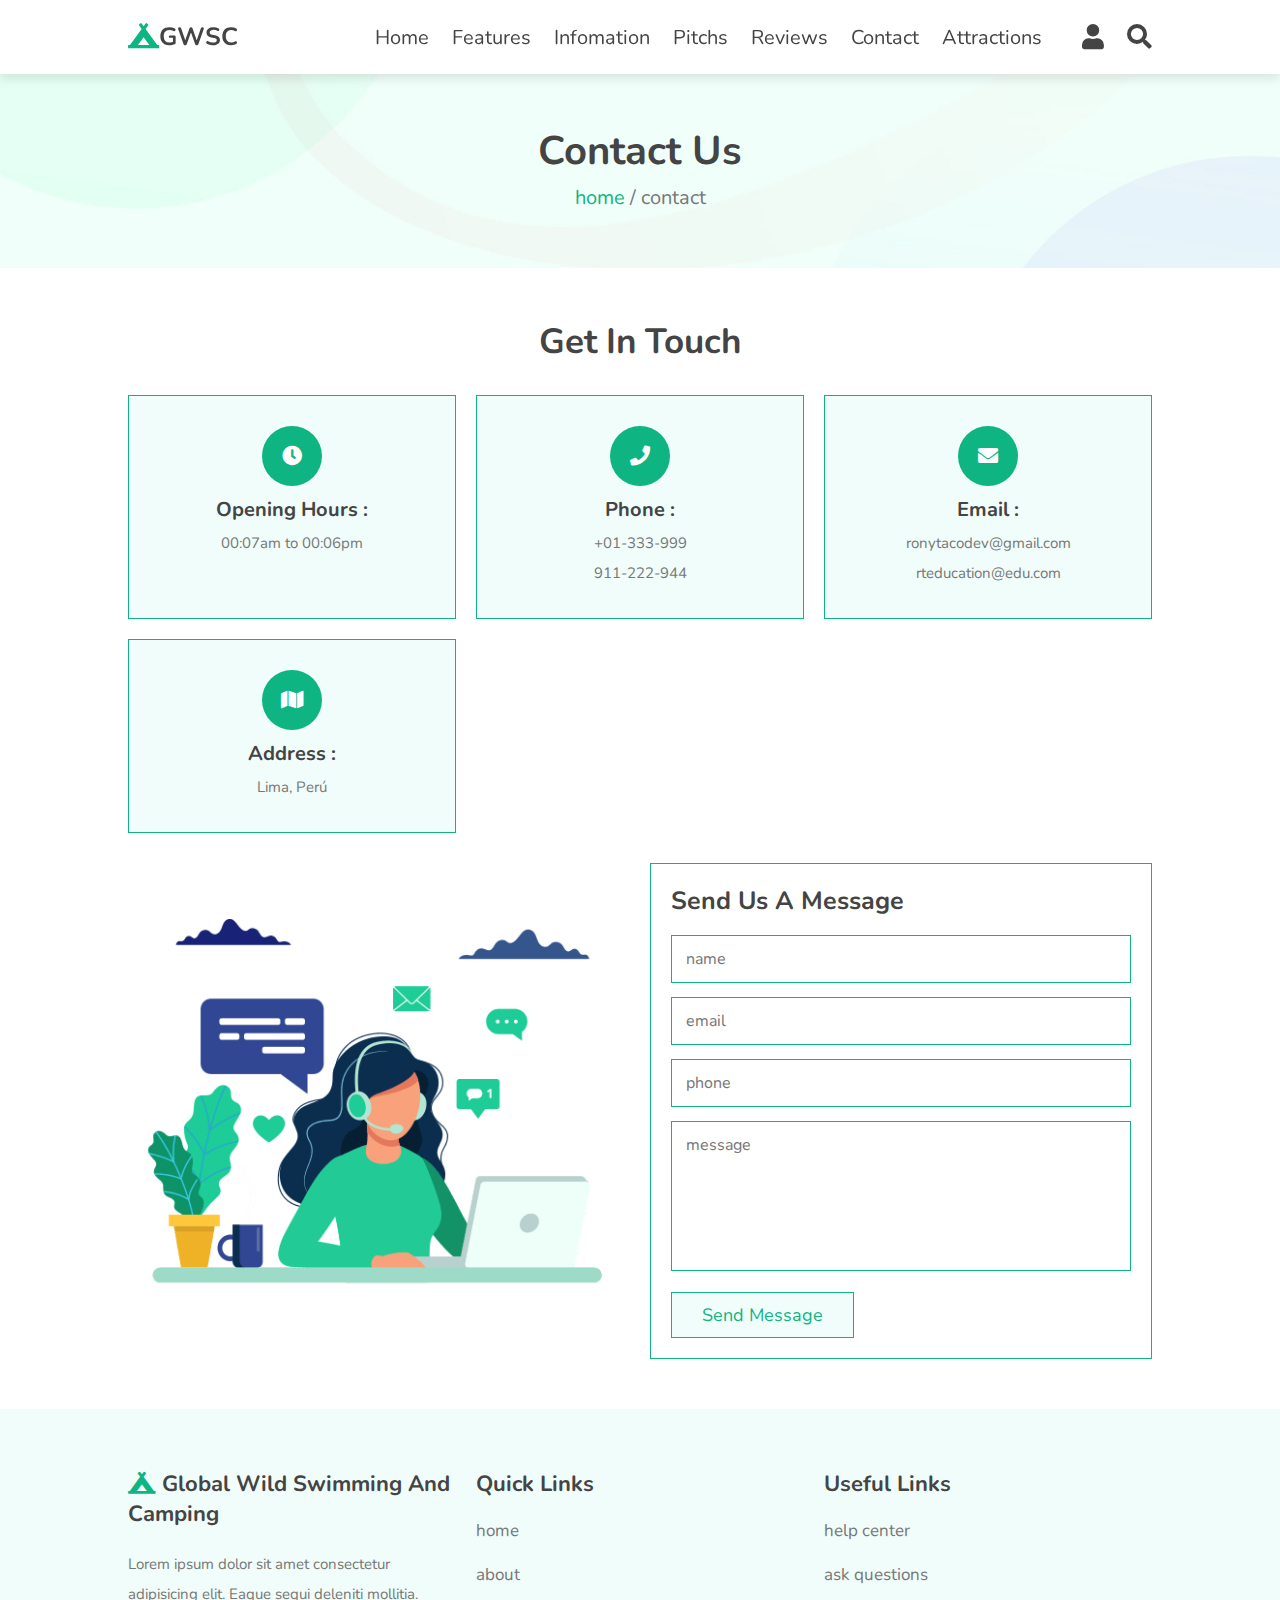
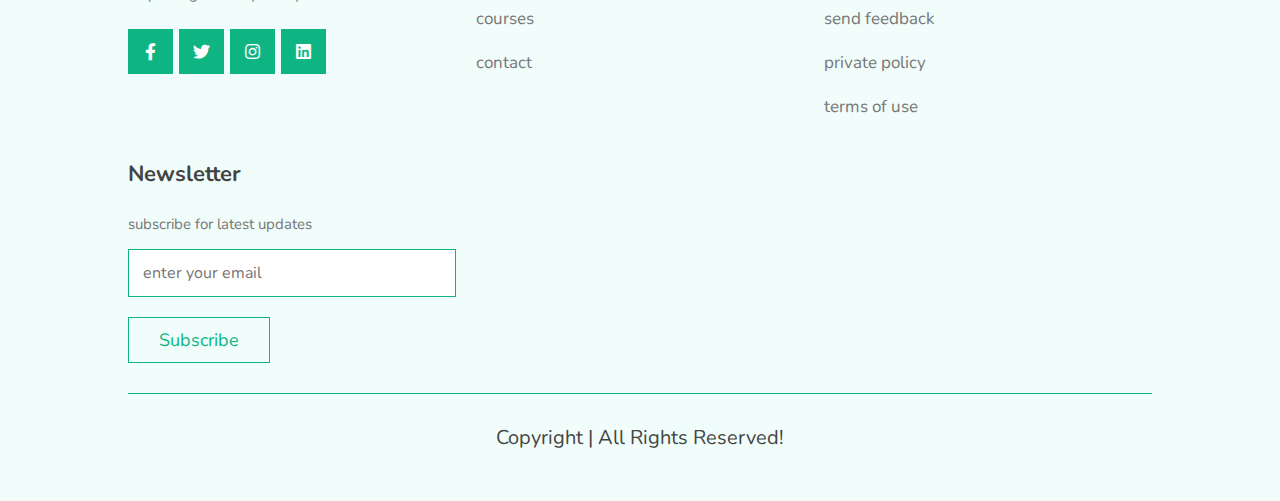
<file: contactus.html>
<!DOCTYPE html>
<html lang="en">

<head>
    <meta charset="UTF-8">
    <meta http-equiv="X-UA-Compatible" content="IE=edge">
    <meta name="viewport" content="width=device-width, initial-scale=1.0">
    <link rel="shortcut icon" href="images/favicon.png" type="image/x-icon">
    <title>GWSC</title>

    <!-- font awesome cdn link -->
    <link rel="stylesheet" href="https://cdnjs.cloudflare.com/ajax/libs/font-awesome/5.15.4/css/all.min.css">

    <!-- swiper css link -->
    <link rel="stylesheet" href="https://cdn.jsdelivr.net/npm/swiper@9/swiper-bundle.min.css" />

    <!-- custom css file link -->
    <link rel="stylesheet" href="css/style.css">
</head>

<body>

    <!-- header section starts -->
    <header class="header">
        <a href="#" class="logo"><i class="fas fa-campground"></i>GWSC</a>
        
        <nav class="navbar">
            <div id="close-navbar" class="fas fa-times"></div>
            <a href="index.html">home</a>
            <a href="features.html">features</a>
            <a href="info.html">infomation</a>
            <a href="pitch.html">pitchs</a>
            <a href="review.html">Reviews</a>
            <a href="contactus.html">contact</a>
            <a href="local.html">Attractions</a>
        </nav>


        <div class="icons">
            <div id="account-btn" class="fas fa-user"></div>
            <div id="search-btn" class="fas fa-search"></div>
            <div id="menu-btn" class="fas fa-bars"></div>
        </div>
        <form action="" class="search-form">
            <input type="search" name="" placeholder="search here..." id="search-box">
            <label for="search-box" class="fas fa-search"></label>
        </form>
    </header>

    <!-- account form section starts -->

    <div class="account-form">

        <div id="close-form" class="fas fa-times"></div>

        <div class="buttons">
            <a href="login.php" class="btn active login-btn">Login</a>
            <a href="register.php" class="btn register-btn">Register</a>
        </div>
    </div>

    <!-- account form section ends -->





<!-- contact section starts -->

<section class="heading-link">
    <h3> contact us</h3>
    <p><a href="home.html">home</a> / contact</p>
</section>

<section id="contact" class="contact">

    <h1 class="heading"> get in touch </h1>

    <div class="icons-container">

        <div class="icons">
            <i class="fas fa-clock"></i>
            <h3>opening hours :</h3>
            <p>00:07am to 00:06pm</p>
        </div>

        <div class="icons">
            <i class="fas fa-phone"></i>
            <h3>phone :</h3>
            <p>+01-333-999</p>
            <p>911-222-944</p>
        </div>

        <div class="icons">
            <i class="fas fa-envelope"></i>
            <h3> email : </h3>
            <p>ronytacodev@gmail.com</p>
            <p>rteducation@edu.com</p>
        </div>

        <div class="icons">
            <i class="fas fa-map"></i>
            <h3>address :</h3>
            <p>Lima, Perú</p>
        </div>

    </div>

    <div class="row">

        <div class="image">
            <img src="images/contact-img.png" alt="">
        </div>

        <form action="">
            <h3>send us a message</h3>
            <input type="text" placeholder="name" class="box">
            <input type="email" placeholder="email" class="box">
            <input type="number" placeholder="phone" class="box">
            <textarea name="" class="box" placeholder="message" id="" cols="30" rows="10"></textarea>
            <input type="submit" value="send message" class="btn">
        </form>

    </div>

</section>

<!-- contact section ends -->

<!-- footer section starts -->

<section class="footer">

    <div class="box-container">

        <div class="box">
            <h3><i class="fas fa-campground"></i> Global Wild Swimming and Camping</h3>
            <p>Lorem ipsum dolor sit amet consectetur adipisicing elit. Eaque sequi deleniti mollitia.</p>
            <div class="share">
                <a href="#" class="fab fa-facebook-f"></a>
                <a href="#" class="fab fa-twitter"></a>
                <a href="#" class="fab fa-instagram"></a>
                <a href="#" class="fab fa-linkedin"></a>
            </div>
        </div>

        <div class="box">
            <h3>quick links</h3>
            <a href="home.html" class="link">home</a>
            <a href="about.html" class="link">about</a>
            <a href="courses.html" class="link">courses</a>
            <a href="contact.html" class="link">contact</a>
        </div>

        <div class="box">
            <h3>useful links</h3>
            <a href="#" class="link">help center</a>
            <a href="#" class="link">ask questions</a>
            <a href="#" class="link">send feedback</a>
            <a href="#" class="link">private policy</a>
            <a href="#" class="link">terms of use</a>
        </div>

        <div class="box">
            <h3>newsletter</h3>
            <p>subscribe for latest updates</p>
            <form action="">
                <input type="email" name="" placeholder="enter your email" id="" class="email">
                <input type="submit" value="subscribe" class="btn">
            </form>
        </div>

    </div>

    <div class="credit"> Copyright | all rights reserved! </div>

</section>
<!-- footer section ends -->

    <!-- swiper js link -->
    <script src="https://cdn.jsdelivr.net/npm/swiper@9/swiper-bundle.min.js"></script>
    <script>

        let searchForm = document.querySelector('.header .search-form');
        let searchBtn = document.querySelector('#search-btn');
        
        // Toggle the search form when the search button is clicked
        searchBtn.addEventListener('click', function () {
            searchForm.classList.toggle('active');
            searchForm.querySelector('input[type="search"]').focus(); // Focus on the search input
        });
        
        // Close the search form when clicking outside of it
        document.addEventListener('click', function (e) {
            if (!searchForm.contains(e.target) && e.target !== searchBtn) {
                searchForm.classList.remove('active');
            }
        });
        
        // Prevent the click event on the search form from propagating to the document
        searchForm.addEventListener('click', function (e) {
            e.stopPropagation();
        });
        
        // Add the 'active' class to the search form when the search input is focused
        searchForm.querySelector('input[type="search"]').addEventListener('focus', function () {
            searchForm.classList.add('active');
        });
        </script>
    <!-- custom js file link -->
    <script src="js/script.js"></script>
</body>

</html>
</file>
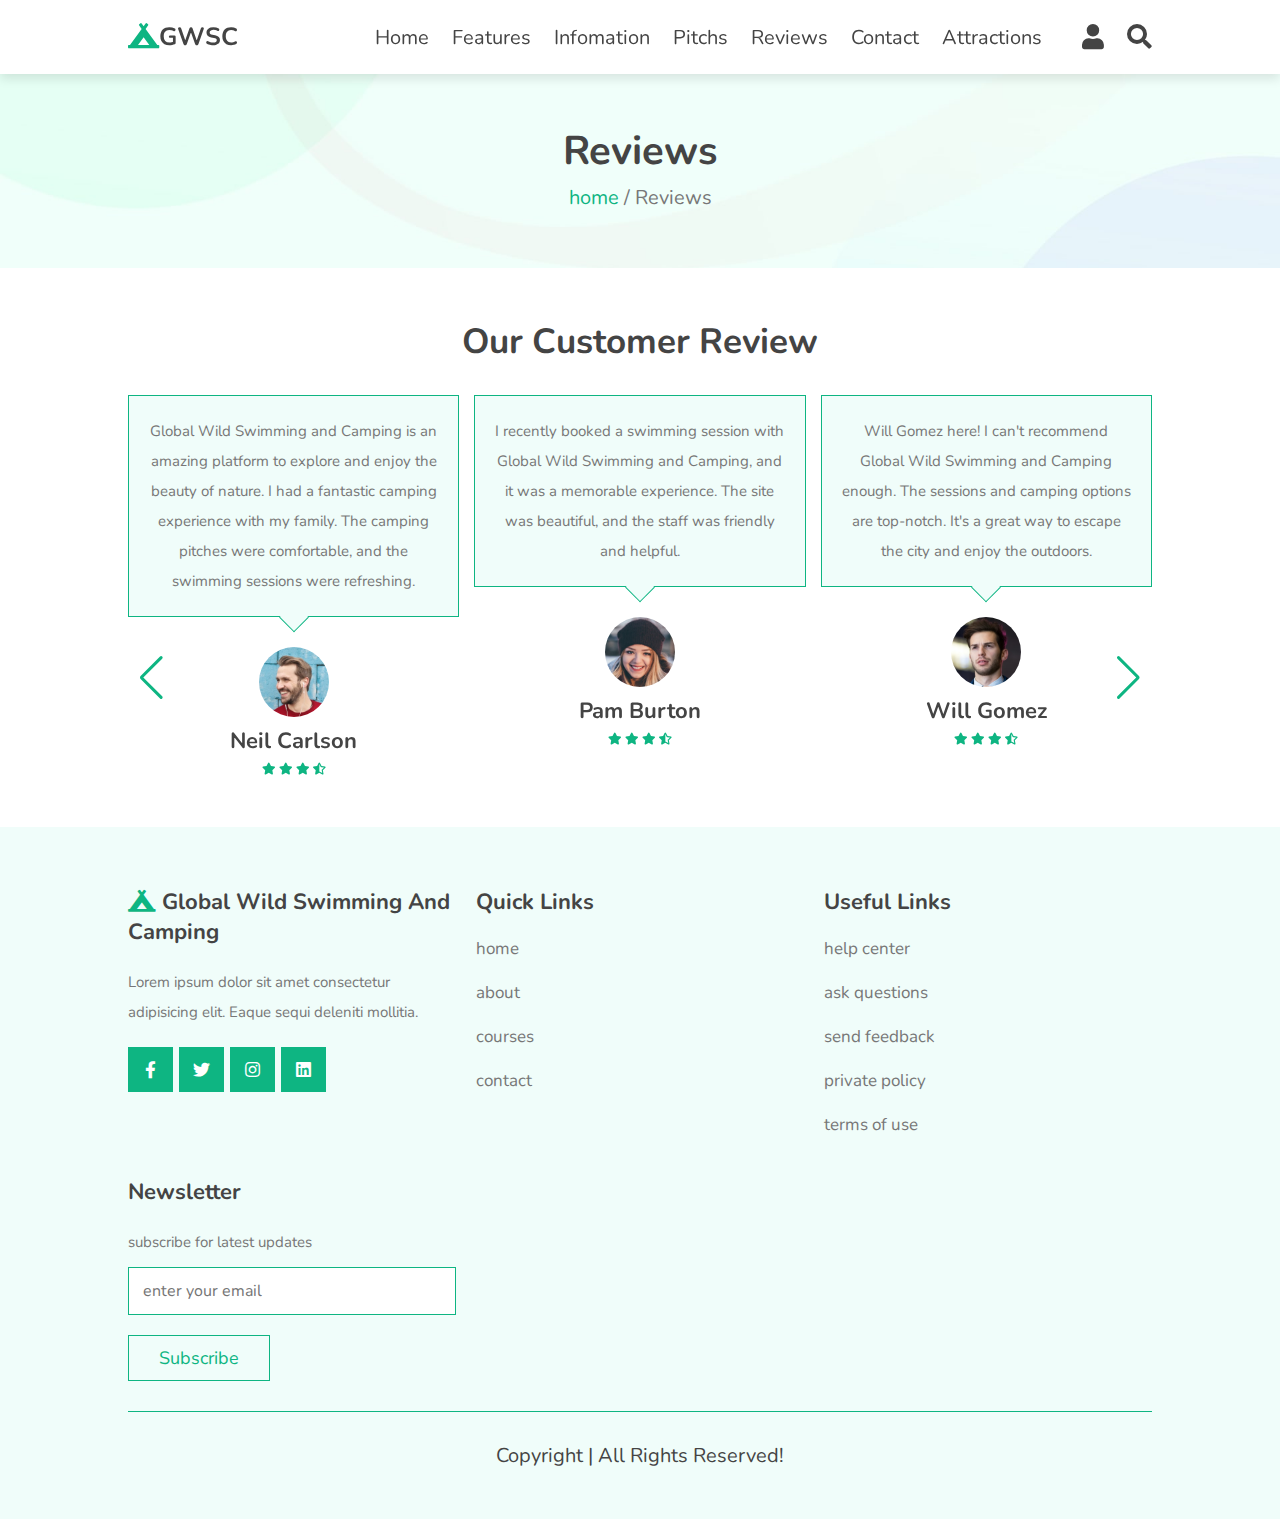
<file: review.html>
<!DOCTYPE html>
<html lang="en">

<head>
    <meta charset="UTF-8">
    <meta http-equiv="X-UA-Compatible" content="IE=edge">
    <meta name="viewport" content="width=device-width, initial-scale=1.0">
    <link rel="shortcut icon" href="images/favicon.png" type="image/x-icon">
    <title>GWSC</title>

    <!-- font awesome cdn link -->
    <link rel="stylesheet" href="https://cdnjs.cloudflare.com/ajax/libs/font-awesome/5.15.4/css/all.min.css">

    <!-- swiper css link -->
    <link rel="stylesheet" href="https://cdn.jsdelivr.net/npm/swiper@9/swiper-bundle.min.css" />

    <!-- custom css file link -->
    <link rel="stylesheet" href="css/style.css">
</head>

<body>

    <!-- header section starts -->
    <header class="header">
        <a href="#" class="logo"><i class="fas fa-campground"></i>GWSC</a>
       
        <nav class="navbar">
            <div id="close-navbar" class="fas fa-times"></div>
            <a href="index.html">home</a>
            <a href="features.html">features</a>
            <a href="info.html">infomation</a>
            <a href="pitch.php">pitchs</a>
            <a href="review.html">Reviews</a>
            <a href="contactus.html">contact</a>
            <a href="local.html">Attractions</a>
        </nav>

        <div class="icons">
            <div id="account-btn" class="fas fa-user"></div>
            <div id="search-btn" class="fas fa-search"></div>
            <div id="menu-btn" class="fas fa-bars"></div>
        </div>
        <form action="" class="search-form">
            <input type="search" name="" placeholder="search here..." id="search-box">
            <label for="search-box" class="fas fa-search"></label>
        </form>
        
   
    </header>

    <!-- account form section starts -->

    <div class="account-form">

        <div id="close-form" class="fas fa-times"></div>

        <div class="buttons">
            <a href="login.php" class="btn active login-btn">Login</a>
            <a href="register.php" class="btn register-btn">Register</a>
        </div>
    </div>

    <!-- account form section ends -->

    <!-- header section ends -->

    <section class="heading-link">
        <h3> Reviews</h3>
        <p><a href="home.html">home</a> / Reviews</p>
    </section>
    <!-- students review section starts -->

 <section class="reviews">

    <h1 class="heading"> our customer review</h1>

    <div class="swiper reviews-slider">

        <div class="swiper-wrapper">

            <div class="swiper-slide slide">
                <p>Global Wild Swimming and Camping is an amazing platform to explore and enjoy the beauty of nature. I had a fantastic camping experience with my family. The camping pitches were comfortable, and the swimming sessions were refreshing.</p>
                
                <img src="images/pic-1.png" alt="">
                <h3>Neil Carlson</h3>
                <div class="stars">
                    <i class="fas fa-star"></i>
                    <i class="fas fa-star"></i>
                    <i class="fas fa-star"></i>
                    <i class="fas fa-star-half-alt"></i>
                </div>
            </div>

            <div class="swiper-slide slide">
                <p>I recently booked a swimming session with Global Wild Swimming and Camping, and it was a memorable experience. The site was beautiful, and the staff was friendly and helpful.</p>
              
                <img src="images/pic-2.png" alt="">
                <h3>Pam Burton</h3>
                <div class="stars">
                    <i class="fas fa-star"></i>
                    <i class="fas fa-star"></i>
                    <i class="fas fa-star"></i>
                    <i class="fas fa-star-half-alt"></i>
                </div>
            </div>

            <div class="swiper-slide slide">
                <p>Will Gomez here! I can't recommend Global Wild Swimming and Camping enough. The sessions and camping options are top-notch. It's a great way to escape the city and enjoy the outdoors.</p>
                 <img src="images/pic-3.png" alt="">
                <h3>Will Gomez</h3>
                <div class="stars">
                    <i class="fas fa-star"></i>
                    <i class="fas fa-star"></i>
                    <i class="fas fa-star"></i>
                    <i class="fas fa-star-half-alt"></i>
                </div>
            </div>

            <div class="swiper-slide slide">
                <p>If you're a nature enthusiast, you'll love Global Wild Swimming and Camping. I had an incredible time camping by the river and swimming in the clear water. Highly recommended!</p>
                <img src="images/pic-4.png" alt="">
                <h3>Sophie Hubert</h3>
                <div class="stars">
                    <i class="fas fa-star"></i>
                    <i class="fas fa-star"></i>
                    <i class="fas fa-star"></i>
                    <i class="fas fa-star-half-alt"></i>
                </div>
            </div>

            <div class="swiper-slide slide">
                <p>Roland Trells here! Global Wild Swimming and Camping offers a unique outdoor experience. I thoroughly enjoyed my time there and will be returning for more adventures.</p>
                 <img src="images/pic-5.png" alt="">
                <h3>Roland Trells</h3>
                <div class="stars">
                    <i class="fas fa-star"></i>
                    <i class="fas fa-star"></i>
                    <i class="fas fa-star"></i>
                    <i class="fas fa-star-half-alt"></i>
                </div>
            </div>

            <div class="swiper-slide slide">
                <p>Jane Kim here! The combination of wild swimming and camping is unbeatable. Global Wild Swimming and Camping offers a perfect escape from the daily grind.</p>
                <img src="images/pic-6.png" alt="">
                <h3>Jane Kim</h3>
                <div class="stars">
                    <i class="fas fa-star"></i>
                    <i class="fas fa-star"></i>
                    <i class="fas fa-star"></i>
                    <i class="fas fa-star-half-alt"></i>
                </div>
            </div>

        </div>

        <div class="swiper-button-next"></div>
        <div class="swiper-button-prev"></div>

    </div>

</section>

<!-- students review section ends -->


    <!-- footer section starts -->

    <section class="footer">

        <div class="box-container">

            <div class="box">
                <h3><i class="fas fa-campground"></i> Global Wild Swimming and Camping</h3>
                <p>Lorem ipsum dolor sit amet consectetur adipisicing elit. Eaque sequi deleniti mollitia.</p>
                <div class="share">
                    <a href="#" class="fab fa-facebook-f"></a>
                    <a href="#" class="fab fa-twitter"></a>
                    <a href="#" class="fab fa-instagram"></a>
                    <a href="#" class="fab fa-linkedin"></a>
                </div>
            </div>

            <div class="box">
                <h3>quick links</h3>
                <a href="home.html" class="link">home</a>
                <a href="about.html" class="link">about</a>
                <a href="courses.html" class="link">courses</a>
                <a href="contact.html" class="link">contact</a>
            </div>

            <div class="box">
                <h3>useful links</h3>
                <a href="#" class="link">help center</a>
                <a href="#" class="link">ask questions</a>
                <a href="#" class="link">send feedback</a>
                <a href="#" class="link">private policy</a>
                <a href="#" class="link">terms of use</a>
            </div>

            <div class="box">
                <h3>newsletter</h3>
                <p>subscribe for latest updates</p>
                <form action="">
                    <input type="email" name="" placeholder="enter your email" id="" class="email">
                    <input type="submit" value="subscribe" class="btn">
                </form>
            </div>

        </div>

        <div class="credit"> Copyright | all rights reserved! </div>

    </section>
    <!-- footer section ends -->

    <!-- swiper js link -->
    <script src="https://cdn.jsdelivr.net/npm/swiper@9/swiper-bundle.min.js"></script>

    <!-- custom js file link -->
    <script src="js/script.js"></script>
    <script>

let searchForm = document.querySelector('.header .search-form');
let searchBtn = document.querySelector('#search-btn');

// Toggle the search form when the search button is clicked
searchBtn.addEventListener('click', function () {
    searchForm.classList.toggle('active');
    searchForm.querySelector('input[type="search"]').focus(); // Focus on the search input
});

// Close the search form when clicking outside of it
document.addEventListener('click', function (e) {
    if (!searchForm.contains(e.target) && e.target !== searchBtn) {
        searchForm.classList.remove('active');
    }
});

// Prevent the click event on the search form from propagating to the document
searchForm.addEventListener('click', function (e) {
    e.stopPropagation();
});

// Add the 'active' class to the search form when the search input is focused
searchForm.querySelector('input[type="search"]').addEventListener('focus', function () {
    searchForm.classList.add('active');
});
</script>

</body>

</html>
</file>
<file: css/style.css>
@import url("https://fonts.googleapis.com/css2?family=Nunito:wght@200;300;400;500;600&display=swap");
* {
  font-family: "Nunito", sans-serif;
  margin: 0;
  padding: 0;
  box-sizing: border-box;
  outline: none;
  border: none;
  text-decoration: none;
  transition: all 0.2s linear;
}

img {
  -webkit-user-select: none;
     -moz-user-select: none;
      -ms-user-select: none;
          user-select: none;
}

html {
  font-size: 62.5%;
  overflow-x: hidden;
}
html::-webkit-scrollbar {
  width: 1rem;
}
html::-webkit-scrollbar-track {
  background: transparent;
}
html::-webkit-scrollbar-thumb {
  background: #0eb582;
}

section {
  padding: 5rem 10%;
}

.heading-link {
  text-align: center;
  background: url(../images/heading-bg.jpg) no-repeat;
  background-size: cover;
  background-position: center;
}
.heading-link h3 {
  font-size: 4rem;
  text-transform: capitalize;
  color: #444;
}
.heading-link p {
  font-size: 2rem;
  line-height: 2;
  color: #777;
}
.heading-link p a {
  color: #0eb582;
}
.heading-link p a:hover {
  text-decoration: underline;
}

.heading {
  text-align: center;
  margin-bottom: 3rem;
  font-size: 3.5rem;
  text-transform: capitalize;
  color: #444;
}

.btn {
  display: inline-block;
  margin-top: 1rem;
  padding: 1rem 3rem;
  font-size: 1.8rem;
  border: 0.1rem solid #0eb582;
  background: #f0fdfa;
  color: #0eb582;
  cursor: pointer;
  text-transform: capitalize;
}
.btn:hover {
  background: #0eb582;
  color: #fff;
}

.header {
  position: -webkit-sticky;
  position: sticky;
  top: 0;
  left: 0;
  right: 0;
  background: #fff;
  box-shadow: 0 0.5rem 1rem rgba(0, 0, 0, 0.1);
  padding: 2rem 10%;
  display: flex;
  align-items: center;
  align-items: center;
  z-index: 1000;
}
.header .logo {
  margin-right: auto;
  font-size: 2.5rem;
  text-transform: capitalize;
  color: #444;
  font-weight: bolder;
}
.header .logo i {
  color: #0eb582;
}
.header .navbar {
  position: relative;
}
.header .navbar #close-navbar {
  position: absolute;
  top: 1.5rem;
  right: 2rem;
  font-size: 4rem;
  cursor: pointer;
  color: #444;
  display: none;
}
.header .navbar #close-navbar:hover {
  transform: rotate(90deg);
}
.header .navbar a {
  margin-right: 2rem;
  font-size: 2rem;
  text-transform: capitalize;
  color: #444;
}
.header .navbar a:hover {
  color: #0eb582;
}
.header .icons div {
  cursor: pointer;
  font-size: 2.5rem;
  color: #444;
  margin-left: 2rem;
}
.header .icons div:hover {
  color: #0eb582;
}
.header #menu-btn {
  display: none;
}

.account-form {
  position: fixed;
  top: 0;
  right: -105%;
  width: 35rem;
  background: #fff;
  display: flex;
  flex-flow: column;
  gap: 2rem;
  justify-content: center;
  height: 100%;
  z-index: 1200;
  padding: 2rem;
  text-align: center;
}
.account-form.active {
  right: 0;
  box-shadow: 0 0 0 100vw rgba(0, 0, 0, 0.6);
}
.account-form #close-form {
  position: absolute;
  top: 1.5rem;
  right: 2.5rem;
  font-size: 4rem;
  cursor: pointer;
  color: #444;
}
.account-form #close-form:hover {
  transform: rotate(90deg);
}
.account-form form {
  border: 0.1rem solid #0eb582;
  padding: 2rem;
  display: none;
}
.account-form form.active {
  display: block;
}
.account-form form h3 {
  font-size: 2.5rem;
  text-transform: capitalize;
  color: #444;
  padding-bottom: 0.5rem;
  text-transform: uppercase;
}
.account-form form .box {
  width: 100%;
  padding: 1.2rem 1.4rem;
  border: 0.1rem solid #0eb582;
  font-size: 1.6rem;
  margin: 0.7rem 0;
}
.account-form form .flex {
  padding: 1rem 0;
  display: flex;
  align-items: center;
  gap: 0.5rem;
}
.account-form form .flex label {
  font-size: 1.5rem;
  color: #777;
  cursor: pointer;
}
.account-form form .flex a {
  font-size: 1.5rem;
  color: #777;
  margin-left: auto;
}
.account-form form .flex a:hover {
  text-decoration: underline;
  color: #0eb582;
}
.account-form form .btn {
  width: 100%;
}
.account-form .buttons .btn {
  margin: 0 0.5rem;
}
.account-form .buttons .btn.active {
  background: #0eb582;
  color: #fff;
}

.home {
  padding: 0;
}
.home .slide {
  display: flex;
  align-items: center;
  height: 60rem;
  background-size: cover !important;
  background-position: center !important;
}
.home .slide .content {
  width: 50rem;
}
.home .slide .content h3 {
  font-size: 5.5rem;
  text-transform: capitalize;
  color: #444;
  color: #fff;
}
.home .slide .content p {
  font-size: 1.6rem;
  line-height: 2;
  color: #777;
  color: #eee;
  padding: 1rem 0;
}

.swiper-button-next,
.swiper-button-prev {
  color: #0eb582;
}

.subjects .box-container {
  display: grid;
  grid-template-columns: repeat(auto-fit, minmax(16rem, 1fr));
  gap: 2rem;
}
.subjects .box-container .box {
  padding: 3rem 2rem;
  text-align: center;
  border: 0.1rem solid #0eb582;
  background: #f0fdfa;
  cursor: pointer;
}
.subjects .box-container .box:hover {
  background: #0eb582;
}
.subjects .box-container .box:hover h3 {
  color: #fff;
}
.subjects .box-container .box:hover p {
  color: #eee;
}
.subjects .box-container .box img {
  height: 10rem;
  margin-bottom: 0.7rem;
}
.subjects .box-container .box h3 {
  font-size: 1.7rem;
  text-transform: capitalize;
  color: #444;
  padding: 0.5rem 0;
}
.subjects .box-container .box p {
  font-size: 1.5rem;
  line-height: 2;
  color: #777;
}

.home-courses .slide {
  text-align: center;
  position: relative;
  background: #f0fdfa;
  overflow: hidden;
}
.home-courses .slide:hover .content {
  bottom: 0;
}
.home-courses .slide .image {
  padding: 2rem;
}
.home-courses .slide .image img {
  width: 100%;
  margin-bottom: 1.5rem;
}
.home-courses .slide .image h3 {
  font-size: 2rem;
  text-transform: capitalize;
  color: #444;
}
.home-courses .slide .content {
  position: absolute;
  bottom: -100%;
  right: 0;
  left: 0;
  background: #0eb582;
  padding: 2rem 3rem;
}
.home-courses .slide .content h3 {
  font-size: 2rem;
  text-transform: capitalize;
  color: #444;
  color: #fff;
}
.home-courses .slide .content p {
  padding: 1rem 0;
  font-size: 1.5rem;
  line-height: 2;
  color: #777;
  color: #eee;
}
.home-courses .slide .content .btn:hover {
  background: #444;
}

.swiper-pagination {
  padding-top: 30px;
}
.swiper-pagination .swiper-pagination-bullet {
  background: #0eb582;
}

.about {
  display: flex;
  align-items: center;
  flex-wrap: wrap;
  gap: 3rem;
}
.about .image {
  flex: 1 1 40rem;
}
.about .image img {
  width: 100%;
}
.about .content {
  flex: 1 1 40rem;
}
.about .content .about-title {
  font-size: 3rem;
  text-transform: capitalize;
  color: #444;
}
.about .content p {
  font-size: 1.5rem;
  line-height: 2;
  color: #777;
  padding: 1rem 0;
}
.about .content .icons-container {
  margin-top: 1rem;
  display: grid;
  grid-template-columns: repeat(auto-fit, minmax(16rem, 1fr));
  gap: 2rem;
}
.about .content .icons-container .icons {
  text-align: center;
  border: 0.1rem solid #0eb582;
  background: #f0fdfa;
  padding: 3rem 2rem;
}
.about .content .icons-container .icons img {
  height: 5rem;
  margin-bottom: 0.5rem;
}
.about .content .icons-container .icons h3 {
  padding: 0.5rem 0;
  font-size: 3rem;
  text-transform: capitalize;
  color: #444;
}
.about .content .icons-container .icons span {
  font-size: 1.5rem;
  line-height: 2;
  color: #777;
}

.teachers .slide {
  text-align: center;
}
.teachers .slide:hover .image img {
  background: #0eb582;
}
.teachers .slide:hover .image .share {
  bottom: 0;
}
.teachers .slide .image {
  position: relative;
  overflow: hidden;
}
.teachers .slide .image img {
  background: #f0fdfa;
  width: 100%;
}
.teachers .slide .image .share {
  position: absolute;
  bottom: -10rem;
  left: 0;
  right: 0;
  background: rgba(0, 0, 0, 0.8);
  padding: 2rem;
}
.teachers .slide .image .share a {
  font-size: 3rem;
  margin: 0 1rem;
  color: #fff;
}
.teachers .slide .image .share a:hover {
  color: #0eb582;
}
.teachers .slide .content {
  display: flex;
  padding-top: 1rem;
  align-items: center;
  justify-content: space-between;
}
.teachers .slide .content h3 {
  font-size: 2rem;
  text-transform: capitalize;
  color: #444;
}
.teachers .slide .content span {
  font-size: 1.5rem;
  line-height: 2;
  color: #777;
}
.teachers .swiper-button-next,
.teachers .swiper-button-prev {
  color: #444;
}

.reviews .slide {
  text-align: center;
}
.reviews .slide p {
  font-size: 1.5rem;
  line-height: 2;
  color: #777;
  position: relative;
  background: #f0fdfa;
  border: 0.1rem solid #0eb582;
  margin-bottom: 3rem;
  padding: 2rem;
}
.reviews .slide p:before {
  content: "";
  position: absolute;
  bottom: -1.2rem;
  left: 50%;
  transform: translateX(-50%) rotate(45deg);
  background: #f0fdfa;
  border-bottom: 0.1rem solid #0eb582;
  border-right: 0.1rem solid #0eb582;
  height: 2rem;
  width: 2rem;
}
.reviews .slide img {
  height: 7rem;
  width: 7rem;
  border-radius: 50%;
}
.reviews .slide h3 {
  font-size: 2.2rem;
  text-transform: capitalize;
  color: #444;
  padding: 0.5rem 0;
}
.reviews .slide .stars {
  font-size: 1.2rem;
  color: #0eb582;
}
.reviews .swiper-button-prev,
.reviews .swiper-button-next {
  margin-top: 7rem;
}

.courses .box-container {
  display: grid;
  grid-template-columns: repeat(auto-fit, minmax(30rem, 1fr));
  gap: 2rem;
}
.courses .box-container .box:hover .image img {
  transform: scale(1.1);
}
.courses .box-container .box.hide {
  display: none;
}
.courses .box-container .box .image {
  height: 25rem;
  overflow: hidden;
  position: relative;
}
.courses .box-container .box .image img {
  height: 100%;
  width: 100%;
  -o-object-fit: cover;
     object-fit: cover;
}
.courses .box-container .box .image h3 {
  font-size: 1.5rem;
  text-transform: capitalize;
  color: #444;
  position: absolute;
  top: 1rem;
  left: 1rem;
  padding: 0.5rem 1.5rem;
  background: #fff;
}
.courses .box-container .box .content {
  padding: 2rem;
  text-align: center;
  border: 0.1rem solid #0eb582;
}
.courses .box-container .box .content h3 {
  font-size: 2rem;
  text-transform: capitalize;
  color: #444;
}
.courses .box-container .box .content p {
  padding: 1rem 0;
  font-size: 1.6rem;
  line-height: 2;
  color: #777;
}
.courses .box-container .box .content .icons {
  display: flex;
  align-items: center;
  justify-content: space-between;
  margin-top: 2rem;
  padding-top: 2rem;
  border-top: 0.1rem solid #0eb582;
}
.courses .box-container .box .content .icons span {
  font-size: 1.5rem;
  text-transform: capitalize;
  color: #444;
}
.courses .box-container .box .content .icons span i {
  color: #0eb582;
  padding-right: 0.5rem;
}
.courses .load-more {
  margin-top: 2rem;
  text-align: center;
}

.contact .icons-container {
  margin-bottom: 3rem;
  display: grid;
  grid-template-columns: repeat(auto-fit, minmax(25rem, 1fr));
  gap: 2rem;
}
.contact .icons-container .icons {
  text-align: center;
  padding: 3rem 2rem;
  border: 0.1rem solid #0eb582;
  background: #f0fdfa;
}
.contact .icons-container .icons i {
  height: 6rem;
  width: 6rem;
  line-height: 6rem;
  font-size: 2rem;
  border-radius: 50%;
  margin-bottom: 0.5rem;
  color: #fff;
  background: #0eb582;
}
.contact .icons-container .icons h3 {
  font-size: 2rem;
  text-transform: capitalize;
  color: #444;
  padding: 0.5rem 0;
}
.contact .icons-container .icons p {
  font-size: 1.5rem;
  line-height: 2;
  color: #777;
}
.contact .row {
  display: flex;
  align-items: center;
  flex-wrap: wrap;
  gap: 2rem;
}
.contact .row .image {
  flex: 1 1 40rem;
}
.contact .row .image img {
  width: 100%;
}
.contact .row form {
  flex: 1 1 40rem;
  border: 0.1rem solid #0eb582;
  padding: 2rem;
}
.contact .row form h3 {
  font-size: 2.5rem;
  text-transform: capitalize;
  color: #444;
  padding-bottom: 1rem;
}
.contact .row form .box {
  width: 100%;
  padding: 1.2rem 1.4rem;
  border: 0.1rem solid #0eb582;
  font-size: 1.6rem;
  margin: 0.7rem 0;
}
.contact .row form .box:focus {
  background: #0eb582;
  color: #fff;
}
.contact .row form .box:focus::-moz-placeholder {
  color: #f0fdfa;
}
.contact .row form .box:focus:-ms-input-placeholder {
  color: #f0fdfa;
}
.contact .row form .box:focus::placeholder {
  color: #f0fdfa;
}
.contact .row form textarea {
  height: 15rem;
  resize: none;
}

.faq .accordion-container {
  display: flex;
  flex-wrap: wrap;
  gap: 2rem;
  align-items: flex-start;
}
.faq .accordion-container .accordion {
  flex: 1 1 40rem;
  border: 0.1rem solid #0eb582;
}
.faq .accordion-container .accordion.active .accordion-heading {
  background: #0eb582;
}
.faq .accordion-container .accordion.active .accordion-heading h3 {
  color: #fff;
}
.faq .accordion-container .accordion.active .accordion-heading i {
  color: #fff;
  transform: rotate(180deg);
}
.faq .accordion-container .accordion.active .accordion-content {
  display: block;
}
.faq .accordion-container .accordion .accordion-heading {
  display: flex;
  align-items: center;
  justify-content: space-between;
  gap: 1rem;
  cursor: pointer;
  padding: 1.5rem;
}
.faq .accordion-container .accordion .accordion-heading h3 {
  font-size: 2rem;
  text-transform: capitalize;
  color: #444;
}
.faq .accordion-container .accordion .accordion-heading i {
  font-size: 2rem;
  color: #0eb582;
}
.faq .accordion-container .accordion .accordion-content {
  padding: 1.5rem;
  font-size: 1.5rem;
  line-height: 2;
  color: #777;
  border-top: 0.1rem solid #0eb582;
  display: none;
}

.logo-container {
  text-align: center;
}
.logo-container img {
  height: 10rem;
  pointer-events: none;
}

.footer {
  background: #f0fdfa;
}
.footer .box-container {
  display: grid;
  grid-template-columns: repeat(auto-fit, minmax(25rem, 1fr));
  gap: 2rem;
}
.footer .box-container .box h3 {
  font-size: 2.2rem;
  text-transform: capitalize;
  color: #444;
  padding: 1rem 0;
}
.footer .box-container .box h3 i {
  color: #0eb582;
}
.footer .box-container .box .share {
  margin-top: 1rem;
}
.footer .box-container .box .share a {
  height: 4.5rem;
  width: 4.5rem;
  line-height: 4.5rem;
  font-size: 1.7rem;
  background-color: #0eb582;
  color: #fff;
  margin-right: 0.3rem;
  text-align: center;
}
.footer .box-container .box .share a:hover {
  background-color: #444;
}
.footer .box-container .box .link {
  font-size: 1.7rem;
  line-height: 2;
  color: #777;
  padding: 0.5rem 0;
  display: block;
}
.footer .box-container .box .link:hover {
  color: #0eb582;
  text-decoration: underline;
}
.footer .box-container .box p {
  font-size: 1.5rem;
  line-height: 2;
  color: #777;
  padding: 1rem 0;
}
.footer .box-container .box .email {
  width: 100%;
  padding: 1.2rem 1.4rem;
  font-size: 1.6rem;
  border: 0.1rem solid #0eb582;
  margin-bottom: 1rem;
}
.footer .credit {
  text-align: center;
  margin-top: 3rem;
  padding-top: 3rem;
  font-size: 2rem;
  text-transform: capitalize;
  color: #444;
  border-top: 0.1rem solid #0eb582;
}
.footer .credit span {
  color: #0eb582;
}

@media (max-width: 1200px) {
  .header {
    padding: 2rem 5%;
  }
  section {
    padding: 3rem 5%;
  }
}
@media (max-width: 991px) {
  html {
    font-size: 55%;
  }
  .header {
    padding: 2rem;
  }
  section {
    padding: 3rem 2rem;
  }
}
@media (max-width: 760px) {
  .header #menu-btn {
    display: inline-block;
  }
  .header .navbar {
    position: fixed;
    top: 0;
    right: -105%;
    width: 30rem;
    background: #fff;
    height: 100%;
    display: flex;
    flex-flow: column;
    justify-content: center;
    z-index: 1200;
  }
  .header .navbar #close-navbar {
    display: block;
  }
  .header .navbar.active {
    box-shadow: 0 0 0 100vw rgba(0, 0, 0, 0.8);
    right: 0;
  }
  .header .navbar a {
    display: block;
    margin: 1rem 0;
    text-align: center;
    font-size: 3rem;
  }
  .home .slide .content h3 {
    font-size: 3rem;
  }
}
@media (max-width: 450px) {
  html {
    font-size: 50%;
  }
  .home .slide {
    height: 90%;
  }
  .home .slide .content h3 {
    font-size: 2rem;
  }
  .home .slide .content p {
    font-size: 1rem;
    line-height: 2;
    color: #777;
    color: #eee;
    padding: 1rem 1rem;
  }
  .swiper-button-next,
.swiper-button-prev {
    transform: scale(0.5);
  }
  .heading {
    font-size: 3rem;
  }
  .about .content .about-title {
    text-align: center;
  }
}/*# sourceMappingURL=style.css.map */
.header .search-form {
  position: absolute;
  top: 99%;
  left: 0;
  right: 0;
  border-top: 0.2rem solid #333;
  background: #fff;
  height: 6rem;
  display: -webkit-box;
  display: -ms-flexbox;
  display: flex;
  -webkit-box-align: center;
  -ms-flex-align: center;
  align-items: center;
  padding: 2rem;
  clip-path: polygon(0 0, 100% 0, 100% 0, 0 0); /* Remove the -webkit- prefix */
  transition: clip-path 0.3s ease; /* Add a transition for smoother animation */
}

.header .search-form.active {
  clip-path: polygon(0 0, 100% 0, 100% 100%, 0 100%); /* Update the clip-path */
}

.header .search-form input {
  width: 100%;
  height: 100%;
  padding-right: 1rem;
  font-size: 1.7rem;
  color: #666;
  text-transform: none;
}

.header .search-form label {
  font-size: 2.5rem;
  color: #333;
  cursor: pointer;
}

.header .search-form label:hover {
  color: #e84393;
}

/* Remove the conflicting styles for .search-form */


/* ... (previous styles) ... */

.location {
  text-align: center;
  margin-top: 20px;
}

.location h3 {
  font-size: 24px;
}

.map-container {
  display: flex;
  justify-content: center;
  align-items: center;
  height: 300px; /* Adjust the height as needed */
}

.map {
  width: 80%;
  max-width: 800px; /* Set a maximum width for the map */
  height: 100%; /* Use 100% height to fit the container */
}

/* ... (previous styles) ... */
</file>
